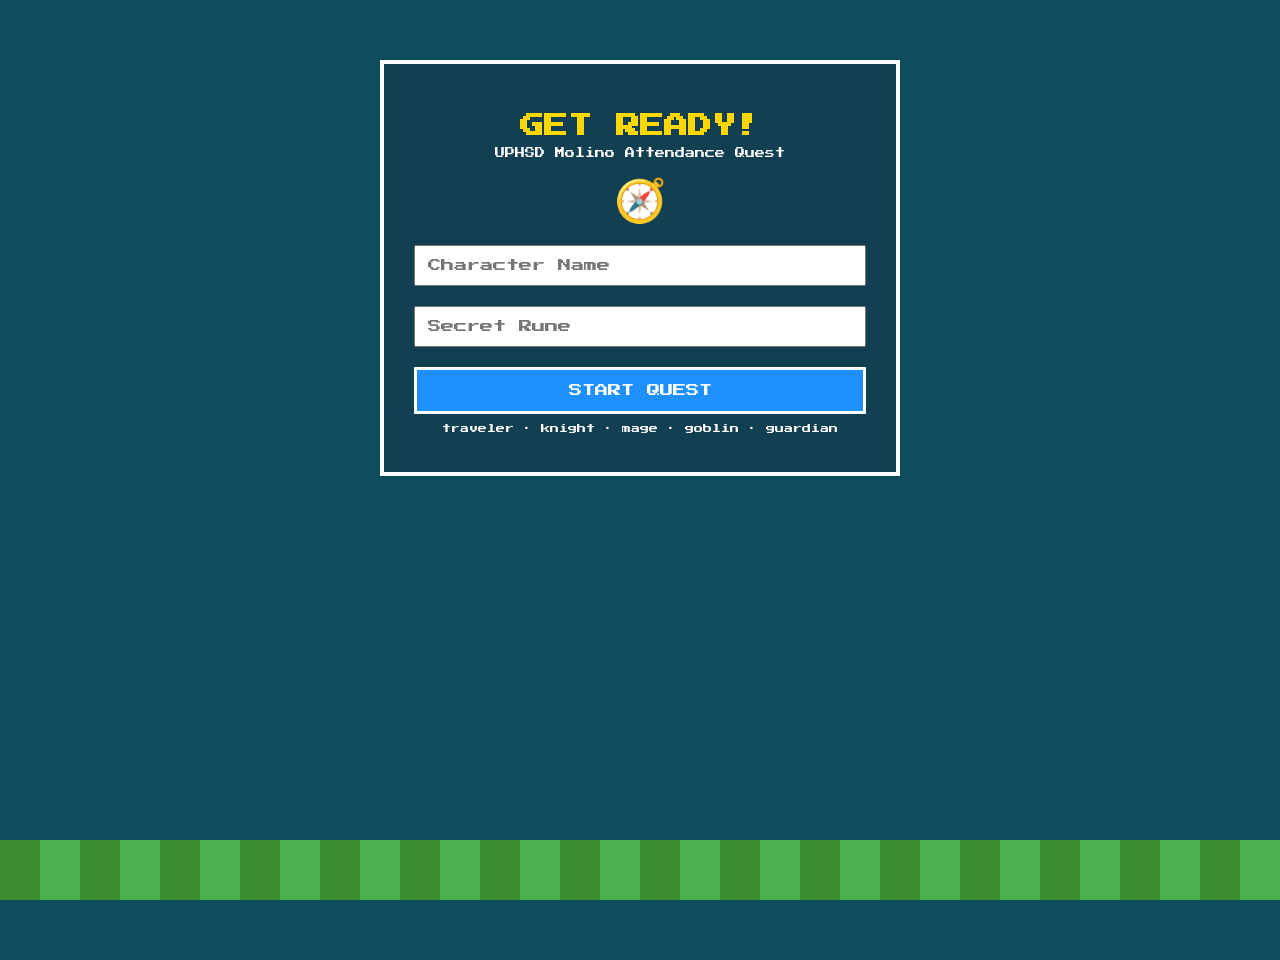
<file: Prelim LabWork 2/index.html>
<!DOCTYPE html>
<html lang="en">
<head>
    <meta charset="UTF-8">
    <title>Attendance Quest</title>
    <meta name="viewport" content="width=device-width, initial-scale=1.0">
    <link rel="stylesheet" href="style.css">
</head>
<body>

<div class="panel">

    <!-- LOGIN -->
    <section id="loginSection">
        <h1 class="title bounce">GET READY!</h1>
        <p class="subtitle">UPHSD Molino Attendance Quest</p>

        <div id="pixelCharacter" class="avatar">🧭</div>

        <div id="loginError" class="error"></div>

        <form id="loginForm">
            <input id="username" placeholder="Character Name" required>
            <input id="password" type="password" placeholder="Secret Rune" required>
            <button class="btn">START QUEST</button>
        </form>

        <p class="hint">
            traveler · knight · mage · goblin · guardian
        </p>
    </section>

    <!-- SUCCESS -->
    <section id="successSection" class="hidden">
        <h1 class="title">LEVEL CLEARED!</h1>
        <div id="successMessage" class="success-box"></div>

        <button class="btn" id="historyBtn">VIEW RECORDS</button>
        <button class="btn" id="backBtn">BACK TO CAMP</button>
    </section>

    <!-- HISTORY -->
    <section id="historySection" class="hidden">
        <h1 class="title">QUEST LOG</h1>
        <p id="recordCount"></p>

        <table>
            <thead>
                <tr>
                    <th>#</th>
                    <th>CHARACTER</th>
                    <th>TIME IN</th>
                </tr>
            </thead>
            <tbody id="historyBody"></tbody>
        </table>

        <button class="btn" id="exportBtn">DOWNLOAD SCROLL (CSV)</button>
        <button class="btn danger" id="clearBtn">CLEAR LOG</button>
        <button class="btn" id="backFromHistoryBtn">BACK</button>
    </section>

</div>

<!-- FOREGROUND / GROUND -->
<div class="ground"></div>

<script src="script.js"></script>
</body>
</html>
</file>
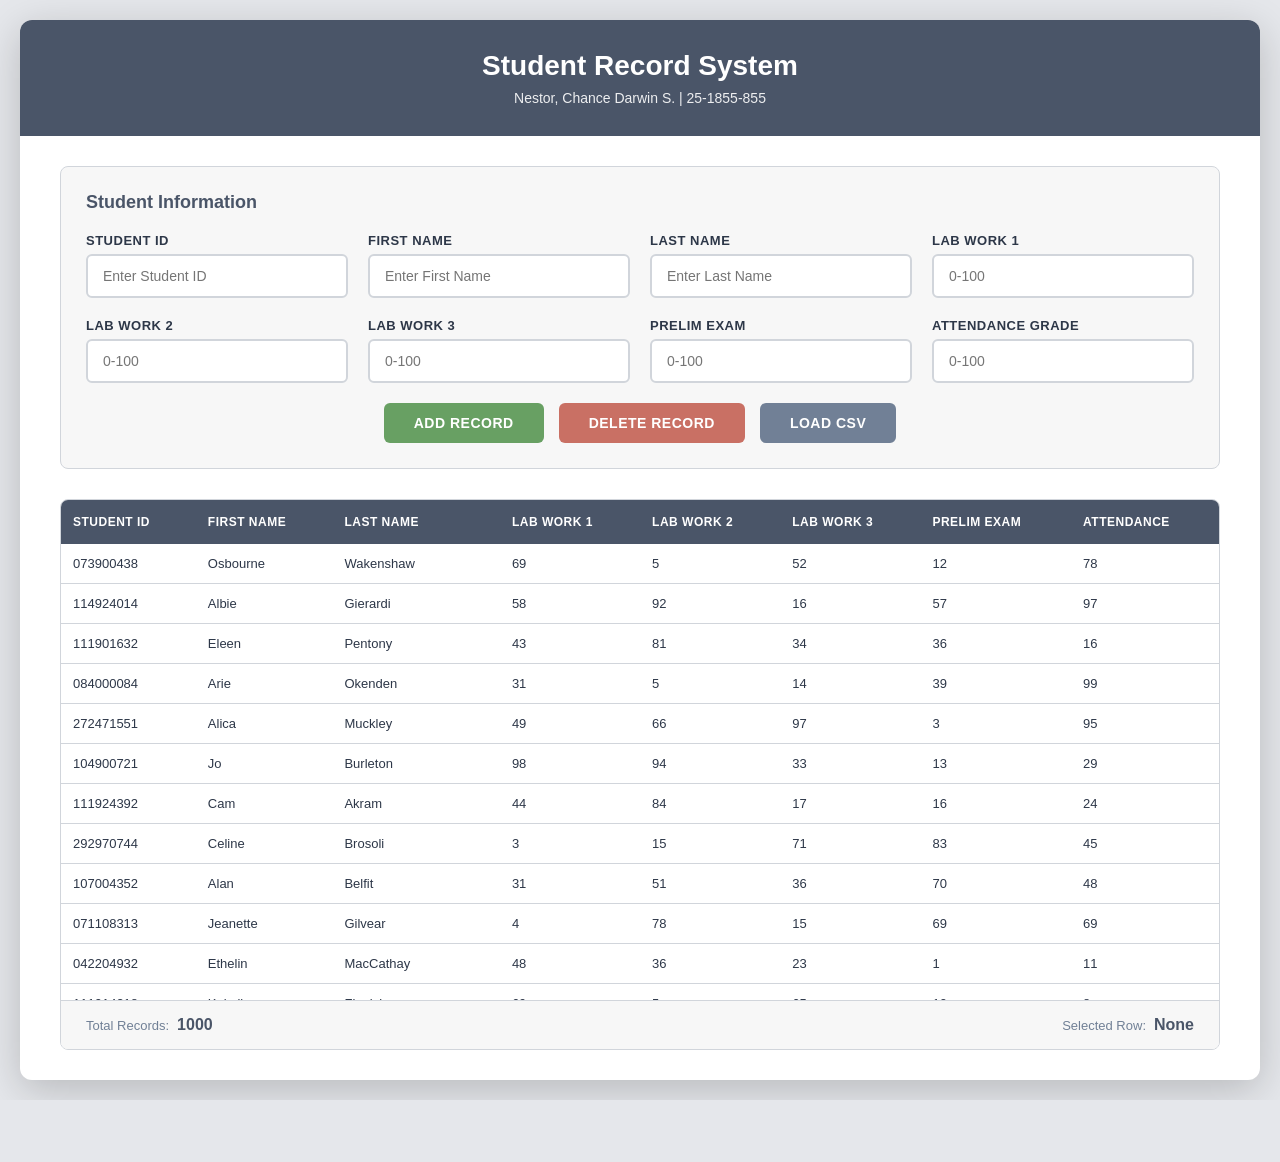
<file: PRELIM EXAM/JAVASCRIPT/index.html>
<!DOCTYPE html>
<html lang="en">
<head>
    <meta charset="UTF-8">
    <meta name="viewport" content="width=device-width, initial-scale=1.0">
    <title>Student Record System - Nestor, Chance Darwin S. 25-1855-855</title>
    <link rel="stylesheet" href="styles.css">
</head>
<body>
    <div class="container">
        <div class="header">
            <h1>Student Record System</h1>
            <div class="subtitle">Nestor, Chance Darwin S. | 25-1855-855</div>
        </div>

        <div class="main-content">
            <!-- Alert Messages -->
            <div id="alertContainer"></div>

            <!-- Input Section -->
            <div class="input-section">
                <div class="section-title">Student Information</div>
                
                <div class="form-grid">
                    <div class="form-group">
                        <label for="studentId">Student ID</label>
                        <input type="text" id="studentId" placeholder="Enter Student ID">
                    </div>
                    <div class="form-group">
                        <label for="firstName">First Name</label>
                        <input type="text" id="firstName" placeholder="Enter First Name">
                    </div>
                    <div class="form-group">
                        <label for="lastName">Last Name</label>
                        <input type="text" id="lastName" placeholder="Enter Last Name">
                    </div>
                    <div class="form-group">
                        <label for="lab1">Lab Work 1</label>
                        <input type="number" id="lab1" min="0" max="100" placeholder="0-100">
                    </div>
                    <div class="form-group">
                        <label for="lab2">Lab Work 2</label>
                        <input type="number" id="lab2" min="0" max="100" placeholder="0-100">
                    </div>
                    <div class="form-group">
                        <label for="lab3">Lab Work 3</label>
                        <input type="number" id="lab3" min="0" max="100" placeholder="0-100">
                    </div>
                    <div class="form-group">
                        <label for="prelim">Prelim Exam</label>
                        <input type="number" id="prelim" min="0" max="100" placeholder="0-100">
                    </div>
                    <div class="form-group">
                        <label for="attendance">Attendance Grade</label>
                        <input type="number" id="attendance" min="0" max="100" placeholder="0-100">
                    </div>
                </div>

                <div class="button-group">
                    <button class="btn btn-add" onclick="addRecord()">Add Record</button>
                    <button class="btn btn-delete" onclick="showDeleteConfirmation()">Delete Record</button>
                    <button class="btn btn-load" onclick="document.getElementById('csvFile').click()">Load CSV</button>
                    <input type="file" id="csvFile" accept=".csv" onchange="loadCSV(event)" style="display: none;">
                </div>
            </div>

            <!-- Table Section -->
            <div class="table-section">
                <div class="table-container">
                    <table id="studentTable">
                        <thead>
                            <tr>
                                <th>Student ID</th>
                                <th>First Name</th>
                                <th>Last Name</th>
                                <th>Lab Work 1</th>
                                <th>Lab Work 2</th>
                                <th>Lab Work 3</th>
                                <th>Prelim Exam</th>
                                <th>Attendance</th>
                            </tr>
                        </thead>
                        <tbody id="tableBody">
                            <!-- Data will be populated here -->
                        </tbody>
                    </table>
                </div>
                <div class="stats-bar">
                    <div class="stats-item">
                        <span>Total Records:</span>
                        <strong id="recordCount">0</strong>
                    </div>
                    <div class="stats-item">
                        <span>Selected Row:</span>
                        <strong id="selectedRow">None</strong>
                    </div>
                </div>
            </div>
        </div>
    </div>

    <!-- Delete Confirmation Modal -->
    <div id="deleteModal" class="modal">
        <div class="modal-content">
            <div class="modal-header">
                <span class="modal-title">Confirm Delete</span>
                <span class="close" onclick="closeDeleteModal()">&times;</span>
            </div>
            <div class="modal-body">
                Are you sure you want to delete this record? This action cannot be undone.
            </div>
            <div class="modal-footer">
                <button class="btn btn-cancel" onclick="closeDeleteModal()">Cancel</button>
                <button class="btn btn-confirm" onclick="deleteRecord()">Delete</button>
            </div>
        </div>
    </div>

    <script src="script.js"></script>
</body>
</html>
</file>
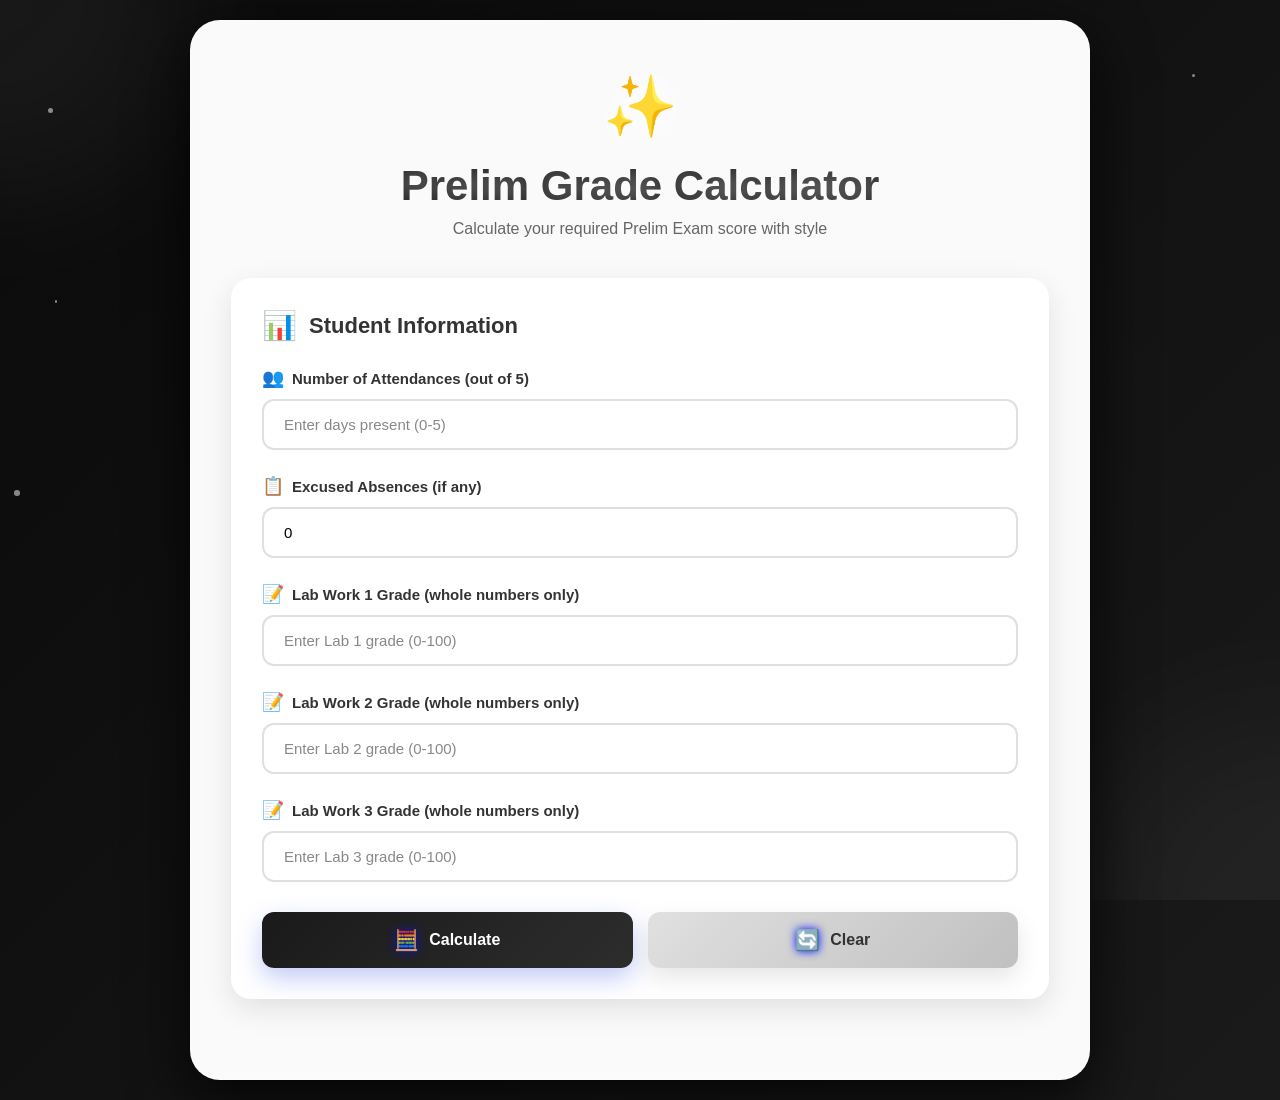
<file: PrelimLabWork3/Javascript/index.html>
<!DOCTYPE html>
<html lang="en">
<head>
    <meta charset="UTF-8">
    <meta name="viewport" content="width=device-width, initial-scale=1.0">
    <title>Prelim Grade Calculator</title>
    <link rel="stylesheet" href="style.css?v=2.0">
</head>
<body>
    <div class="particles" id="particles"></div>
    
    <div class="container fade-in">
        <div class="header">
            <div class="icon-wrapper zoom-in">
                <span class="icon">✨</span>
            </div>
            <h1 class="slide-down">Prelim Grade Calculator</h1>
            <p class="subtitle slide-up">Calculate your required Prelim Exam score with style</p>
        </div>
        
        <div class="card slide-up-delay-1">
            <div class="input-section">
                <h2 class="section-title">
                    <span class="section-icon">📊</span>
                    Student Information
                </h2>
                
                <div class="input-group">
                    <label for="attendance">
                        <span class="label-icon">👥</span>
                        Number of Attendances (out of 5)
                    </label>
                    <input type="number" id="attendance" class="input-field" placeholder="Enter days present (0-5)" min="0" max="5" step="1">
                </div>
                
                <div class="input-group">
                    <label for="excusedAbsences">
                        <span class="label-icon">📋</span>
                        Excused Absences (if any)
                    </label>
                    <input type="number" id="excusedAbsences" class="input-field" placeholder="Enter excused absences" min="0" value="0" step="1">
                </div>
                
                <div class="input-group">
                    <label for="lab1">
                        <span class="label-icon">📝</span>
                        Lab Work 1 Grade (whole numbers only)
                    </label>
                    <input type="number" id="lab1" class="input-field" placeholder="Enter Lab 1 grade (0-100)" min="0" max="100" step="1">
                </div>
                
                <div class="input-group">
                    <label for="lab2">
                        <span class="label-icon">📝</span>
                        Lab Work 2 Grade (whole numbers only)
                    </label>
                    <input type="number" id="lab2" class="input-field" placeholder="Enter Lab 2 grade (0-100)" min="0" max="100" step="1">
                </div>
                
                <div class="input-group">
                    <label for="lab3">
                        <span class="label-icon">📝</span>
                        Lab Work 3 Grade (whole numbers only)
                    </label>
                    <input type="number" id="lab3" class="input-field" placeholder="Enter Lab 3 grade (0-100)" min="0" max="100" step="1">
                </div>
                
                <div class="button-group">
                    <button class="btn btn-primary" onclick="calculateGrade()">
                        <span class="btn-icon">🧮</span>
                        Calculate
                    </button>
                    <button class="btn btn-secondary" onclick="clearFields()">
                        <span class="btn-icon">🔄</span>
                        Clear
                    </button>
                </div>
            </div>
        </div>
        
        <div class="error-message" id="errorMessage"></div>
        
        <div class="card results-card" id="outputSection">
            <div class="results-header">
                <span class="results-icon">📈</span>
                <h2>Calculation Results</h2>
            </div>
            
            <div class="results-grid">
                <div class="result-group">
                    <h3 class="result-group-title">
                        <span class="group-icon">📥</span>
                        Attendance Information
                    </h3>
                    <div class="result-item">
                        <span class="result-label">Days Present:</span>
                        <span class="result-value" id="displayAttendance">--</span>
                    </div>
                    <div class="result-item">
                        <span class="result-label">Total Absences:</span>
                        <span class="result-value" id="displayAbsences">--</span>
                    </div>
                    <div class="result-item">
                        <span class="result-label">Excused Absences:</span>
                        <span class="result-value" id="displayExcused">--</span>
                    </div>
                    <div class="result-item highlight">
                        <span class="result-label">Unexcused Absences:</span>
                        <span class="result-value" id="displayUnexcused">--</span>
                    </div>
                    <div class="result-item important">
                        <span class="result-label">Attendance Percentage:</span>
                        <span class="result-value" id="displayAttendanceScore">--</span>
                    </div>
                </div>
                
                <div class="result-group">
                    <h3 class="result-group-title">
                        <span class="group-icon">📝</span>
                        Lab Work Grades
                    </h3>
                    <div class="result-item">
                        <span class="result-label">Lab Work 1:</span>
                        <span class="result-value" id="displayLab1">--</span>
                    </div>
                    <div class="result-item">
                        <span class="result-label">Lab Work 2:</span>
                        <span class="result-value" id="displayLab2">--</span>
                    </div>
                    <div class="result-item">
                        <span class="result-label">Lab Work 3:</span>
                        <span class="result-value" id="displayLab3">--</span>
                    </div>
                </div>
                
                <div class="result-group">
                    <h3 class="result-group-title">
                        <span class="group-icon">🔢</span>
                        Computed Values
                    </h3>
                    <div class="result-item highlight">
                        <span class="result-label">Lab Work Average:</span>
                        <span class="result-value" id="displayLabAvg">--</span>
                    </div>
                    <div class="result-item highlight">
                        <span class="result-label">Class Standing:</span>
                        <span class="result-value" id="displayClassStanding">--</span>
                    </div>
                </div>
                
                <div class="result-group">
                    <h3 class="result-group-title">
                        <span class="group-icon">🎯</span>
                        Required Prelim Exam Scores
                    </h3>
                    <div class="result-item important">
                        <span class="result-label">To Pass (75):</span>
                        <span class="result-value" id="displayPassScore">--</span>
                    </div>
                    <div class="result-item important">
                        <span class="result-label">To Achieve Excellent (100):</span>
                        <span class="result-value" id="displayExcellentScore">--</span>
                    </div>
                </div>
            </div>
            
            <div class="remarks-section" id="remarksSection"></div>
        </div>
    </div>
    
    <script src="script.js"></script>
</body>
</html>
</file>
<file: Prelim LabWork 2/style.css>
@import url('https://fonts.googleapis.com/css2?family=Press+Start+2P&display=swap');

* {
    box-sizing: border-box;
}

body {
    margin: 0;
    font-family: 'Press Start 2P', cursive;
    background: #0f4c5c;
    color: white;
    min-height: 100vh;
    padding-bottom: 80px;
}

/* MAIN PANEL */
.panel {
    max-width: 520px;
    margin: 60px auto;
    border: 4px solid white;
    padding: 30px;
    text-align: center;
    background: #123f52;
}

.title {
    color: gold;
    margin-bottom: 10px;
}

.subtitle {
    font-size: 10px;
    margin-bottom: 15px;
}

.bounce {
    animation: bounce 1.2s infinite;
}

@keyframes bounce {
    50% { transform: translateY(-10px); }
}

/* CHARACTER */
.avatar {
    font-size: 42px;
    margin: 10px 0;
}

.jump {
    animation: jump 0.4s;
}

@keyframes jump {
    50% { transform: translateY(-15px); }
}

/* FORM */
input {
    width: 100%;
    padding: 12px;
    margin: 10px 0;
    font-family: inherit;
}

.btn {
    width: 100%;
    padding: 14px;
    margin-top: 10px;
    font-family: inherit;
    background: #1e90ff;
    color: white;
    border: 3px solid white;
    cursor: pointer;
}

.danger {
    background: crimson;
}

.error {
    display: none;
    background: red;
    padding: 8px;
    font-size: 10px;
    margin-bottom: 8px;
}

.success-box {
    border: 3px solid lime;
    padding: 15px;
    margin: 15px 0;
}

.hint {
    font-size: 9px;
    margin-top: 10px;
}

.hidden {
    display: none;
}

/* TABLE */
table {
    width: 100%;
    border-collapse: collapse;
    margin: 15px 0;
    font-size: 10px;
}

th, td {
    border: 2px solid white;
    padding: 6px;
}

/* FOREGROUND */
.ground {
    position: fixed;
    bottom: 0;
    width: 100%;
    height: 60px;
    background: repeating-linear-gradient(
        90deg,
        #3b8d2f,
        #3b8d2f 40px,
        #4caf50 40px,
        #4caf50 80px
    )
}
</file>
<file: PRELIM EXAM/JAVASCRIPT/styles.css>
* {
    margin: 0;
    padding: 0;
    box-sizing: border-box;
}

:root {
    --primary-color: #4a5568;
    --secondary-color: #5a6a7a;
    --accent-color: #718096;
    --success-color: #68a063;
    --danger-color: #c97064;
    --warning-color: #d4a05c;
    --light-bg: #f7f7f7;
    --white: #ffffff;
    --text-primary: #2d3748;
    --text-secondary: #718096;
    --border-color: #d1d5db;
    --shadow: 0 2px 8px rgba(0, 0, 0, 0.1);
    --shadow-hover: 0 4px 12px rgba(0, 0, 0, 0.15);
}

body {
    font-family: 'Segoe UI', Tahoma, Geneva, Verdana, sans-serif;
    background: #e5e7eb;
    min-height: 100vh;
    padding: 20px;
    color: var(--text-primary);
}

.container {
    max-width: 1400px;
    margin: 0 auto;
    background: var(--white);
    border-radius: 12px;
    box-shadow: 0 10px 40px rgba(0, 0, 0, 0.2);
    overflow: hidden;
}

.header {
    background: var(--primary-color);
    color: var(--white);
    padding: 30px 40px;
    text-align: center;
}

.header h1 {
    font-size: 28px;
    margin-bottom: 8px;
    font-weight: 600;
}

.header .subtitle {
    font-size: 14px;
    opacity: 0.9;
    font-weight: 300;
}

.main-content {
    padding: 30px 40px;
}

.input-section {
    background: var(--light-bg);
    border-radius: 8px;
    padding: 25px;
    margin-bottom: 30px;
    border: 1px solid var(--border-color);
}

.section-title {
    font-size: 18px;
    font-weight: 600;
    color: var(--primary-color);
    margin-bottom: 20px;
}

.form-grid {
    display: grid;
    grid-template-columns: repeat(auto-fit, minmax(250px, 1fr));
    gap: 20px;
    margin-bottom: 20px;
}

.form-group {
    display: flex;
    flex-direction: column;
}

.form-group label {
    font-size: 13px;
    font-weight: 600;
    color: var(--text-primary);
    margin-bottom: 6px;
    text-transform: uppercase;
    letter-spacing: 0.5px;
}

.form-group input {
    padding: 12px 15px;
    border: 2px solid var(--border-color);
    border-radius: 6px;
    font-size: 14px;
    transition: all 0.3s ease;
    background: var(--white);
}

.form-group input:focus {
    outline: none;
    border-color: var(--accent-color);
    box-shadow: 0 0 0 2px rgba(113, 128, 150, 0.1);
}

.button-group {
    display: flex;
    gap: 15px;
    justify-content: center;
    flex-wrap: wrap;
}

.btn {
    padding: 12px 30px;
    border: none;
    border-radius: 6px;
    font-size: 14px;
    font-weight: 600;
    cursor: pointer;
    transition: all 0.3s ease;
    text-transform: uppercase;
    letter-spacing: 0.5px;
    display: inline-flex;
    align-items: center;
    gap: 8px;
}

.btn-add {
    background: var(--success-color);
    color: var(--white);
}

.btn-add:hover {
    background: #5a8a56;
}

.btn-delete {
    background: var(--danger-color);
    color: var(--white);
}

.btn-delete:hover {
    background: #b55e53;
}

.btn-load {
    background: var(--accent-color);
    color: var(--white);
}

.btn-load:hover {
    background: #5a6a7a;
}

.btn:disabled {
    opacity: 0.5;
    cursor: not-allowed;
    transform: none;
}

.table-section {
    background: var(--white);
    border-radius: 8px;
    overflow: hidden;
    border: 1px solid var(--border-color);
}

.table-container {
    overflow-x: auto;
    max-height: 500px;
    overflow-y: auto;
}

table {
    width: 100%;
    border-collapse: collapse;
    font-size: 13px;
}

thead {
    background: var(--primary-color);
    color: var(--white);
    position: sticky;
    top: 0;
    z-index: 10;
}

thead th {
    padding: 15px 12px;
    text-align: left;
    font-weight: 600;
    text-transform: uppercase;
    letter-spacing: 0.5px;
    font-size: 12px;
    white-space: nowrap;
}

tbody tr {
    border-bottom: 1px solid var(--border-color);
    transition: background 0.2s ease;
}

tbody tr:hover {
    background: #fafafa;
}

tbody tr.selected {
    background: #f0f0f0;
}

tbody td {
    padding: 12px;
    color: var(--text-primary);
}

tbody tr:last-child {
    border-bottom: none;
}

.stats-bar {
    display: flex;
    justify-content: space-between;
    align-items: center;
    padding: 15px 25px;
    background: var(--light-bg);
    border-top: 1px solid var(--border-color);
    flex-wrap: wrap;
    gap: 10px;
}

.stats-item {
    display: flex;
    align-items: center;
    gap: 8px;
    font-size: 13px;
    color: var(--text-secondary);
}

.stats-item strong {
    color: var(--primary-color);
    font-size: 16px;
}

.file-input-wrapper {
    display: inline-block;
    position: relative;
    overflow: hidden;
}

.file-input-wrapper input[type="file"] {
    position: absolute;
    left: -9999px;
}

/* Modal Styles */
.modal {
    display: none;
    position: fixed;
    z-index: 1000;
    left: 0;
    top: 0;
    width: 100%;
    height: 100%;
    background-color: rgba(0, 0, 0, 0.5);
    animation: fadeIn 0.3s ease;
}

.modal-content {
    background-color: var(--white);
    margin: 10% auto;
    padding: 30px;
    border-radius: 12px;
    width: 90%;
    max-width: 500px;
    box-shadow: 0 10px 40px rgba(0, 0, 0, 0.3);
    animation: slideDown 0.3s ease;
}

@keyframes fadeIn {
    from { opacity: 0; }
    to { opacity: 1; }
}

@keyframes slideDown {
    from {
        transform: translateY(-50px);
        opacity: 0;
    }
    to {
        transform: translateY(0);
        opacity: 1;
    }
}

.modal-header {
    display: flex;
    justify-content: space-between;
    align-items: center;
    margin-bottom: 20px;
}

.modal-title {
    font-size: 20px;
    font-weight: 600;
    color: var(--primary-color);
}

.close {
    color: var(--text-secondary);
    font-size: 28px;
    font-weight: bold;
    cursor: pointer;
    transition: color 0.3s ease;
}

.close:hover {
    color: var(--danger-color);
}

.modal-body {
    margin-bottom: 20px;
    color: var(--text-primary);
    line-height: 1.6;
}

.modal-footer {
    display: flex;
    justify-content: flex-end;
    gap: 10px;
}

.btn-confirm {
    background: var(--danger-color);
    color: var(--white);
}

.btn-cancel {
    background: var(--text-secondary);
    color: var(--white);
}

/* Responsive Design */
@media (max-width: 768px) {
    .main-content {
        padding: 20px;
    }

    .header {
        padding: 20px;
    }

    .header h1 {
        font-size: 22px;
    }

    .form-grid {
        grid-template-columns: 1fr;
    }

    .button-group {
        flex-direction: column;
    }

    .btn {
        width: 100%;
        justify-content: center;
    }
}

/* Loading Animation */
.loading {
    display: inline-block;
    width: 14px;
    height: 14px;
    border: 2px solid rgba(255, 255, 255, 0.3);
    border-top-color: white;
    border-radius: 50%;
    animation: spin 0.8s linear infinite;
}

@keyframes spin {
    to { transform: rotate(360deg); }
}

/* Alert Messages */
.alert {
    padding: 12px 20px;
    border-radius: 6px;
    margin-bottom: 20px;
    display: none;
    animation: slideDown 0.3s ease;
}

.alert.show {
    display: block;
}

.alert-success {
    background: #e8f5e9;
    color: #2e5d2a;
    border: 1px solid #c8e6c9;
}

.alert-error {
    background: #ffebee;
    color: #7d3c34;
    border: 1px solid #ffcdd2;
}

.alert-warning {
    background: #fff8e1;
    color: #7d5e2a;
    border: 1px solid #ffe082;
}
</file>
<file: PrelimLabWork3/Javascript/style.css>
/* ============================================
   GLOBAL STYLES & ANIMATIONS
   ============================================ */

* {
    margin: 0;
    padding: 0;
    box-sizing: border-box;
}

:root {
    --primary-gradient: linear-gradient(135deg, #1a1a1a 0%, #2d2d2d 100%);
    --secondary-gradient: linear-gradient(135deg, #3a3a3a 0%, #4a4a4a 100%);
    --accent-color: #ffffff;
    --glow-color: #ffffff;
    --card-bg: #1f1f1f;
    --input-bg: #2a2a2a;
    --text-primary: #000000;
    --text-secondary: #333333;
    --card-shadow: 0 20px 60px rgba(0, 0, 0, 0.8);
    --card-shadow-hover: 0 30px 80px rgba(0, 0, 0, 0.9);
    --glow-shadow: 0 0 20px rgba(255, 255, 255, 0.3);
    --glow-shadow-strong: 0 0 30px rgba(255, 255, 255, 0.5);
    --transition: all 0.4s cubic-bezier(0.4, 0, 0.2, 1);
}

body {
    font-family: 'Segoe UI', Tahoma, Geneva, Verdana, sans-serif;
    background: linear-gradient(135deg, #0a0a0a 0%, #1a1a1a 100%);
    min-height: 100vh;
    display: flex;
    justify-content: center;
    align-items: center;
    padding: 20px;
    position: relative;
    overflow-x: hidden;
}

/* ============================================
   PARTICLE BACKGROUND ANIMATION
   ============================================ */

.particles {
    position: fixed;
    top: 0;
    left: 0;
    width: 100%;
    height: 100%;
    overflow: hidden;
    z-index: 0;
    pointer-events: none;
}

.particles::before,
.particles::after {
    content: '';
    position: absolute;
    width: 400px;
    height: 400px;
    border-radius: 50%;
    filter: blur(100px);
    opacity: 0.15;
    animation: float 20s ease-in-out infinite;
}

.particles::before {
    background: rgba(255, 255, 255, 0.1);
    top: -200px;
    left: -200px;
    animation-delay: 0s;
}

.particles::after {
    background: rgba(255, 255, 255, 0.08);
    bottom: -200px;
    right: -200px;
    animation-delay: 10s;
}

@keyframes float {
    0%, 100% {
        transform: translate(0, 0) scale(1);
    }
    33% {
        transform: translate(100px, -100px) scale(1.1);
    }
    66% {
        transform: translate(-100px, 100px) scale(0.9);
    }
}

/* ============================================
   CONTAINER & CARDS
   ============================================ */

.container {
    background: rgba(20, 20, 20, 0.95);
    border: 1px solid rgba(255, 255, 255, 0.1);
    border-radius: 30px;
    box-shadow: var(--card-shadow), var(--glow-shadow);
    max-width: 900px;
    width: 100%;
    padding: 50px 40px;
    position: relative;
    z-index: 1;
    backdrop-filter: blur(10px);
}

.card {
    background: var(--card-bg);
    border: 1px solid rgba(255, 255, 255, 0.1);
    border-radius: 20px;
    padding: 30px;
    margin: 30px 0;
    box-shadow: 0 10px 30px rgba(0, 0, 0, 0.5), inset 0 0 20px rgba(255, 255, 255, 0.02);
    transition: var(--transition);
}

.card:hover {
    transform: translateY(-5px);
    box-shadow: 0 15px 40px rgba(0, 0, 0, 0.6), var(--glow-shadow);
    border-color: rgba(255, 255, 255, 0.2);
}

/* ============================================
   HEADER STYLES
   ============================================ */

.header {
    text-align: center;
    margin-bottom: 40px;
}

.icon-wrapper {
    display: inline-block;
    margin-bottom: 20px;
    filter: drop-shadow(0 0 10px rgba(255, 255, 255, 0.5));
}

.icon {
    font-size: 60px;
    display: inline-block;
    animation: rotate 3s ease-in-out infinite;
    filter: drop-shadow(0 0 15px rgba(255, 255, 255, 0.8));
}

@keyframes rotate {
    0%, 100% {
        transform: rotate(0deg) scale(1);
    }
    50% {
        transform: rotate(360deg) scale(1.2);
    }
}

h1 {
    font-size: 42px;
    color: var(--text-primary);
    margin-bottom: 10px;
    font-weight: 800;
    text-shadow: 0 0 20px rgba(255, 255, 255, 0.5);
}

.subtitle {
    color: var(--text-secondary);
    font-size: 16px;
    font-weight: 400;
}

/* ============================================
   SECTION TITLES
   ============================================ */

.section-title {
    font-size: 22px;
    color: var(--text-primary);
    margin-bottom: 25px;
    display: flex;
    align-items: center;
    gap: 12px;
    text-shadow: 0 0 10px rgba(255, 255, 255, 0.3);
}

.section-icon {
    font-size: 28px;
    animation: bounce 2s ease-in-out infinite;
    filter: drop-shadow(0 0 8px rgba(255, 255, 255, 0.5));
}

@keyframes bounce {
    0%, 100% {
        transform: translateY(0);
    }
    50% {
        transform: translateY(-10px);
    }
}

/* ============================================
   INPUT STYLES
   ============================================ */

.input-section {
    position: relative;
}

.input-group {
    margin-bottom: 25px;
    animation: slideIn 0.5s ease-out backwards;
}

.input-group:nth-child(2) { animation-delay: 0.1s; }
.input-group:nth-child(3) { animation-delay: 0.2s; }
.input-group:nth-child(4) { animation-delay: 0.3s; }
.input-group:nth-child(5) { animation-delay: 0.4s; }

@keyframes slideIn {
    from {
        opacity: 0;
        transform: translateX(-30px);
    }
    to {
        opacity: 1;
        transform: translateX(0);
    }
}

label {
    display: flex;
    align-items: center;
    gap: 8px;
    margin-bottom: 10px;
    color: var(--text-primary);
    font-weight: 600;
    font-size: 15px;
}

.label-icon {
    font-size: 18px;
    filter: drop-shadow(0 0 5px rgba(255, 255, 255, 0.3));
}

.input-field {
    width: 100%;
    padding: 15px 20px;
    border: 2px solid rgba(255, 255, 255, 0.5);
    border-radius: 12px;
    font-size: 15px;
    transition: var(--transition);
    background: #95fff3;
    color: #000000;
}

.input-field::placeholder {
    color: #888888;
}

.input-field:focus {
    outline: none;
    border-color: rgba(255, 255, 255, 0.9);
    box-shadow: 0 0 25px rgba(255, 255, 255, 0.4), inset 0 0 15px rgba(255, 255, 255, 0.1);
    transform: translateY(-2px);
    background: #8d8d8d;
}

.input-field:hover {
    border-color: rgba(255, 255, 255, 0.7);
    background: #9d9d9d;
}

/* ============================================
   BUTTON STYLES
   ============================================ */

.button-group {
    display: flex;
    gap: 15px;
    margin-top: 30px;
}

.btn {
    flex: 1;
    padding: 16px 30px;
    border: 2px solid rgba(255, 255, 255, 0.3);
    border-radius: 12px;
    font-size: 16px;
    font-weight: 700;
    cursor: pointer;
    transition: var(--transition);
    display: flex;
    align-items: center;
    justify-content: center;
    gap: 10px;
    position: relative;
    overflow: hidden;
    background: transparent;
    color: var(--text-primary);
}

.btn::before {
    content: '';
    position: absolute;
    top: 50%;
    left: 50%;
    width: 0;
    height: 0;
    border-radius: 50%;
    background: rgba(255, 255, 255, 0.1);
    transform: translate(-50%, -50%);
    transition: width 0.6s, height 0.6s;
}

.btn:hover::before {
    width: 300px;
    height: 300px;
}

.btn-icon {
    font-size: 20px;
    position: relative;
    z-index: 1;
    filter: drop-shadow(0 0 5px rgb(0, 13, 255));
}

.btn span {
    position: relative;
    z-index: 1;
}

.btn-primary {
    background: rgba(255, 255, 255, 0.05);
    border-color: rgba(255, 255, 255, 0.5);
    box-shadow: 0 10px 25px rgba(0, 0, 0, 0.4), 0 0 15px rgba(255, 255, 255, 0.2);
}

.btn-primary:hover {
    transform: translateY(-3px) scale(1.05);
    box-shadow: 0 15px 35px rgba(55, 132, 255, 0.664), 0 0 25px rgba(255, 255, 255, 0.4);
    border-color: rgba(255, 255, 255, 0.8);
    background: rgba(52, 62, 240, 0.678);
}

.btn-primary:active {
    transform: translateY(0) scale(0.98);
}

.btn-secondary {
    background: rgba(255, 255, 255, 0.05);
    border-color: rgba(255, 255, 255, 0.2);
    box-shadow: 0 10px 25px rgba(0, 0, 0, 0.3);
}

.btn-secondary:hover {
    transform: translateY(-3px) scale(1.05);
    box-shadow: 0 15px 35px rgba(0, 0, 0, 0.4), 0 0 15px rgba(255, 255, 255, 0.2);
    border-color: rgba(255, 255, 255, 0.4);
    background: rgba(52, 62, 240, 0.678);
}

/* ============================================
   ERROR MESSAGE
   ============================================ */

.error-message {
    background: rgba(255, 50, 50, 0.2);
    border: 2px solid rgba(255, 50, 50, 0.5);
    color: #ff6b6b;
    padding: 18px 25px;
    border-radius: 12px;
    margin: 20px 0;
    display: none;
    animation: shake 0.5s ease;
    box-shadow: 0 10px 30px rgba(255, 50, 50, 0.3), 0 0 20px rgba(255, 50, 50, 0.2);
}

.error-message.visible {
    display: block;
}

@keyframes shake {
    0%, 100% { transform: translateX(0); }
    10%, 30%, 50%, 70%, 90% { transform: translateX(-10px); }
    20%, 40%, 60%, 80% { transform: translateX(10px); }
}

/* ============================================
   RESULTS SECTION
   ============================================ */

.results-card {
    display: none;
    background: linear-gradient(135deg, #1a1a1a 0%, #252525 100%);
    border: 1px solid rgba(255, 255, 255, 0.15);
}

.results-card.visible {
    display: block;
    animation: zoomIn 0.6s cubic-bezier(0.4, 0, 0.2, 1);
}

@keyframes zoomIn {
    from {
        opacity: 0;
        transform: scale(0.8);
    }
    to {
        opacity: 1;
        transform: scale(1);
    }
}

.results-header {
    display: flex;
    align-items: center;
    gap: 15px;
    margin-bottom: 30px;
    padding-bottom: 20px;
    border-bottom: 2px solid rgba(255, 255, 255, 0.2);
}

.results-icon {
    font-size: 36px;
    animation: pulse 2s ease-in-out infinite;
    filter: drop-shadow(0 0 10px rgba(255, 255, 255, 0.5));
}

@keyframes pulse {
    0%, 100% {
        transform: scale(1);
    }
    50% {
        transform: scale(1.2);
    }
}

.results-header h2 {
    font-size: 28px;
    color: var(--text-primary);
    text-shadow: 0 0 15px rgba(255, 255, 255, 0.4);
}

.results-grid {
    display: grid;
    gap: 25px;
}

.result-group {
    background: rgba(30, 30, 30, 0.8);
    border: 1px solid rgba(255, 255, 255, 0.1);
    padding: 25px;
    border-radius: 15px;
    box-shadow: 0 5px 15px rgba(0, 0, 0, 0.3), inset 0 0 15px rgba(255, 255, 255, 0.02);
    transition: var(--transition);
    animation: fadeInUp 0.6s ease-out backwards;
}

.result-group:nth-child(1) { animation-delay: 0.1s; }
.result-group:nth-child(2) { animation-delay: 0.2s; }
.result-group:nth-child(3) { animation-delay: 0.3s; }

@keyframes fadeInUp {
    from {
        opacity: 0;
        transform: translateY(30px);
    }
    to {
        opacity: 1;
        transform: translateY(0);
    }
}

.result-group:hover {
    transform: translateY(-5px);
    box-shadow: 0 10px 25px rgba(0, 0, 0, 0.4), 0 0 20px rgba(255, 255, 255, 0.1);
    border-color: rgba(255, 255, 255, 0.2);
}

.result-group-title {
    display: flex;
    align-items: center;
    gap: 10px;
    font-size: 18px;
    color: var(--text-primary);
    margin-bottom: 20px;
    font-weight: 700;
    text-shadow: 0 0 10px rgba(255, 255, 255, 0.3);
}

.group-icon {
    font-size: 22px;
    filter: drop-shadow(0 0 5px rgba(255, 255, 255, 0.4));
}

.result-item {
    display: flex;
    justify-content: space-between;
    align-items: center;
    padding: 12px 15px;
    margin-bottom: 10px;
    background: rgba(40, 40, 40, 0.6);
    border: 1px solid rgba(255, 255, 255, 0.05);
    border-radius: 10px;
    transition: var(--transition);
}

.result-item:last-child {
    margin-bottom: 0;
}

.result-item:hover {
    background: rgba(50, 50, 50, 0.8);
    transform: translateX(5px);
    border-color: rgba(255, 255, 255, 0.1);
    box-shadow: 0 0 15px rgba(255, 255, 255, 0.1);
}

.result-item.highlight {
    background: rgba(255, 255, 255, 0.1);
    border: 1px solid rgba(255, 255, 255, 0.2);
    font-weight: 600;
    box-shadow: 0 0 15px rgba(255, 255, 255, 0.1);
}

.result-item.important {
    background: rgba(255, 255, 255, 0.15);
    border: 2px solid rgba(255, 255, 255, 0.3);
    font-weight: 700;
    box-shadow: 0 0 20px rgba(255, 255, 255, 0.2);
}

.result-label {
    color: var(--text-secondary);
    font-size: 14px;
}

.result-value {
    color: var(--text-primary);
    font-weight: 700;
    font-size: 16px;
    text-shadow: 0 0 10px rgba(255, 255, 255, 0.3);
}

/* ============================================
   REMARKS SECTION
   ============================================ */

.remarks-section {
    margin-top: 30px;
    padding: 25px;
    border-radius: 15px;
    animation: fadeIn 0.8s ease-out 0.5s backwards;
    border: 2px solid rgba(255, 255, 255, 0.2);
    box-shadow: 0 0 25px rgba(255, 255, 255, 0.15);
}

@keyframes fadeIn {
    from {
        opacity: 0;
    }
    to {
        opacity: 1;
    }
}

.remarks-section p {
    margin: 12px 0;
    font-size: 15px;
    line-height: 1.8;
    color: var(--text-primary);
}

.remarks-section strong {
    font-weight: 700;
    color: var(--text-primary);
    text-shadow: 0 0 10px rgba(255, 255, 255, 0.3);
}

.remarks-success {
    background: rgba(100, 255, 100, 0.1);
    border-color: rgba(100, 255, 100, 0.5);
    box-shadow: 0 0 25px rgba(100, 255, 100, 0.2);
}

.remarks-warning {
    background: rgba(255, 200, 100, 0.1);
    border-color: rgba(255, 200, 100, 0.5);
    box-shadow: 0 0 25px rgba(255, 200, 100, 0.2);
}

.remarks-danger {
    background: rgba(255, 100, 100, 0.1);
    border-color: rgba(255, 100, 100, 0.5);
    box-shadow: 0 0 25px rgba(255, 100, 100, 0.2);
}

/* ============================================
   ENTRANCE ANIMATIONS
   ============================================ */

.fade-in {
    animation: fadeIn 1s ease-out;
}

.slide-down {
    animation: slideDown 0.8s ease-out;
}

@keyframes slideDown {
    from {
        opacity: 0;
        transform: translateY(-50px);
    }
    to {
        opacity: 1;
        transform: translateY(0);
    }
}

.slide-up {
    animation: slideUp 0.8s ease-out;
}

@keyframes slideUp {
    from {
        opacity: 0;
        transform: translateY(50px);
    }
    to {
        opacity: 1;
        transform: translateY(0);
    }
}

.slide-up-delay-1 {
    animation: slideUp 0.8s ease-out 0.2s backwards;
}

.zoom-in {
    animation: zoomIn 0.8s ease-out;
}

/* ============================================
   RESPONSIVE DESIGN
   ============================================ */

@media (max-width: 768px) {
    .container {
        padding: 30px 20px;
    }
    
    h1 {
        font-size: 32px;
    }
    
    .button-group {
        flex-direction: column;
    }
    
    .btn {
        width: 100%;
    }
}

/* ============================================
   SCROLLBAR STYLING
   ============================================ */

::-webkit-scrollbar {
    width: 10px;
}

::-webkit-scrollbar-track {
    background: #1a1a1a;
    border-radius: 10px;
}

::-webkit-scrollbar-thumb {
    background: linear-gradient(135deg, #3a3a3a 0%, #5a5a5a 100%);
    border-radius: 10px;
    box-shadow: 0 0 10px rgba(255, 255, 255, 0.2);
}

::-webkit-scrollbar-thumb:hover {
    background: linear-gradient(135deg, #5a5a5a 0%, #7a7a7a 100%);
    box-shadow: 0 0 15px rgba(255, 255, 255, 0.4);
}

/* ============================================
   PARTICLE BACKGROUND ANIMATION
   ============================================ */

.particles {
    position: fixed;
    top: 0;
    left: 0;
    width: 100%;
    height: 100%;
    overflow: hidden;
    z-index: 0;
    pointer-events: none;
}

.particles::before,
.particles::after {
    content: '';
    position: absolute;
    width: 400px;
    height: 400px;
    border-radius: 50%;
    filter: blur(80px);
    opacity: 0.3;
    animation: float 20s ease-in-out infinite;
}

.particles::before {
    background: rgba(255, 255, 255, 0.2);
    top: -200px;
    left: -200px;
    animation-delay: 0s;
}

.particles::after {
    background: rgba(255, 255, 255, 0.15);
    bottom: -200px;
    right: -200px;
    animation-delay: 10s;
}

@keyframes float {
    0%, 100% {
        transform: translate(0, 0) scale(1);
    }
    33% {
        transform: translate(100px, -100px) scale(1.1);
    }
    66% {
        transform: translate(-100px, 100px) scale(0.9);
    }
}

/* ============================================
   CONTAINER & CARDS
   ============================================ */

.container {
    background: rgba(255, 255, 255, 0.98);
    border-radius: 30px;
    box-shadow: var(--card-shadow);
    max-width: 900px;
    width: 100%;
    padding: 50px 40px;
    position: relative;
    z-index: 1;
    backdrop-filter: blur(10px);
}

.card {
    background: white;
    border-radius: 20px;
    padding: 30px;
    margin: 30px 0;
    box-shadow: 0 10px 30px rgba(0, 0, 0, 0.1);
    transition: var(--transition);
}

.card:hover {
    transform: translateY(-5px);
    box-shadow: 0 15px 40px rgba(0, 0, 0, 0.15);
}

/* ============================================
   HEADER STYLES
   ============================================ */

.header {
    text-align: center;
    margin-bottom: 40px;
}

.icon-wrapper {
    display: inline-block;
    margin-bottom: 20px;
}

.icon {
    font-size: 60px;
    display: inline-block;
    animation: rotate 3s ease-in-out infinite;
}

@keyframes rotate {
    0%, 100% {
        transform: rotate(0deg) scale(1);
    }
    50% {
        transform: rotate(360deg) scale(1.2);
    }
}

h1 {
    font-size: 42px;
    background: var(--primary-gradient);
    -webkit-background-clip: text;
    -webkit-text-fill-color: transparent;
    background-clip: text;
    margin-bottom: 10px;
    font-weight: 800;
}

.subtitle {
    color: #666;
    font-size: 16px;
    font-weight: 400;
}

/* ============================================
   SECTION TITLES
   ============================================ */

.section-title {
    font-size: 22px;
    color: #333;
    margin-bottom: 25px;
    display: flex;
    align-items: center;
    gap: 12px;
}

.section-icon {
    font-size: 28px;
    animation: bounce 2s ease-in-out infinite;
}

@keyframes bounce {
    0%, 100% {
        transform: translateY(0);
    }
    50% {
        transform: translateY(-10px);
    }
}

/* ============================================
   INPUT STYLES
   ============================================ */

.input-section {
    position: relative;
}

.input-group {
    margin-bottom: 25px;
    animation: slideIn 0.5s ease-out backwards;
}

.input-group:nth-child(2) { animation-delay: 0.1s; }
.input-group:nth-child(3) { animation-delay: 0.2s; }
.input-group:nth-child(4) { animation-delay: 0.3s; }
.input-group:nth-child(5) { animation-delay: 0.4s; }

@keyframes slideIn {
    from {
        opacity: 0;
        transform: translateX(-30px);
    }
    to {
        opacity: 1;
        transform: translateX(0);
    }
}

label {
    display: flex;
    align-items: center;
    gap: 8px;
    margin-bottom: 10px;
    color: #333;
    font-weight: 600;
    font-size: 15px;
}

.label-icon {
    font-size: 18px;
}

.input-field {
    width: 100%;
    padding: 15px 20px;
    border: 2px solid #e0e0e0;
    border-radius: 12px;
    font-size: 15px;
    transition: var(--transition);
    background: white;
}

.input-field:focus {
    outline: none;
    border-color: #667eea;
    box-shadow: 0 0 0 4px rgba(102, 126, 234, 0.1);
    transform: translateY(-2px);
}

.input-field:hover {
    border-color: #764ba2;
}

/* ============================================
   BUTTON STYLES
   ============================================ */

.button-group {
    display: flex;
    gap: 15px;
    margin-top: 30px;
}

.btn {
    flex: 1;
    padding: 16px 30px;
    border: none;
    border-radius: 12px;
    font-size: 16px;
    font-weight: 700;
    cursor: pointer;
    transition: var(--transition);
    display: flex;
    align-items: center;
    justify-content: center;
    gap: 10px;
    position: relative;
    overflow: hidden;
}

.btn::before {
    content: '';
    position: absolute;
    top: 50%;
    left: 50%;
    width: 0;
    height: 0;
    border-radius: 50%;
    background: rgba(255, 255, 255, 0.3);
    transform: translate(-50%, -50%);
    transition: width 0.6s, height 0.6s;
}

.btn:hover::before {
    width: 300px;
    height: 300px;
}

.btn-icon {
    font-size: 20px;
    position: relative;
    z-index: 1;
}

.btn span {
    position: relative;
    z-index: 1;
}

.btn-primary {
    background: var(--primary-gradient);
    color: white;
    box-shadow: 0 10px 25px rgba(102, 126, 234, 0.4);
}

.btn-primary:hover {
    transform: translateY(-3px) scale(1.05);
    box-shadow: 0 15px 35px rgba(102, 126, 234, 0.5);
}

.btn-primary:active {
    transform: translateY(0) scale(0.98);
}

.btn-secondary {
    background: linear-gradient(135deg, #e0e0e0 0%, #c0c0c0 100%);
    color: #333;
    box-shadow: 0 10px 25px rgba(0, 0, 0, 0.1);
}

.btn-secondary:hover {
    transform: translateY(-3px) scale(1.05);
    box-shadow: 0 15px 35px rgba(0, 0, 0, 0.15);
}

/* ============================================
   ERROR MESSAGE
   ============================================ */

.error-message {
    background: linear-gradient(135deg, #f093fb 0%, #f5576c 100%);
    color: white;
    padding: 18px 25px;
    border-radius: 12px;
    margin: 20px 0;
    display: none;
    animation: shake 0.5s ease;
    box-shadow: 0 10px 30px rgba(245, 87, 108, 0.4);
}

.error-message.visible {
    display: block;
}

@keyframes shake {
    0%, 100% { transform: translateX(0); }
    10%, 30%, 50%, 70%, 90% { transform: translateX(-10px); }
    20%, 40%, 60%, 80% { transform: translateX(10px); }
}

/* ============================================
   RESULTS SECTION
   ============================================ */

.results-card {
    display: none;
    background: linear-gradient(135deg, #f5f7fa 0%, #c3cfe2 100%);
}

.results-card.visible {
    display: block;
    animation: zoomIn 0.6s cubic-bezier(0.4, 0, 0.2, 1);
}

@keyframes zoomIn {
    from {
        opacity: 0;
        transform: scale(0.8);
    }
    to {
        opacity: 1;
        transform: scale(1);
    }
}

.results-header {
    display: flex;
    align-items: center;
    gap: 15px;
    margin-bottom: 30px;
    padding-bottom: 20px;
    border-bottom: 3px solid rgba(102, 126, 234, 0.3);
}

.results-icon {
    font-size: 36px;
    animation: pulse 2s ease-in-out infinite;
}

@keyframes pulse {
    0%, 100% {
        transform: scale(1);
    }
    50% {
        transform: scale(1.2);
    }
}

.results-header h2 {
    font-size: 28px;
    background: var(--primary-gradient);
    -webkit-background-clip: text;
    -webkit-text-fill-color: transparent;
    background-clip: text;
}

.results-grid {
    display: grid;
    gap: 25px;
}

.result-group {
    background: white;
    padding: 25px;
    border-radius: 15px;
    box-shadow: 0 5px 15px rgba(0, 0, 0, 0.08);
    transition: var(--transition);
    animation: fadeInUp 0.6s ease-out backwards;
}

.result-group:nth-child(1) { animation-delay: 0.1s; }
.result-group:nth-child(2) { animation-delay: 0.2s; }
.result-group:nth-child(3) { animation-delay: 0.3s; }

@keyframes fadeInUp {
    from {
        opacity: 0;
        transform: translateY(30px);
    }
    to {
        opacity: 1;
        transform: translateY(0);
    }
}

.result-group:hover {
    transform: translateY(-5px);
    box-shadow: 0 10px 25px rgba(0, 0, 0, 0.12);
}

.result-group-title {
    display: flex;
    align-items: center;
    gap: 10px;
    font-size: 18px;
    color: #667eea;
    margin-bottom: 20px;
    font-weight: 700;
}

.group-icon {
    font-size: 22px;
}

.result-item {
    display: flex;
    justify-content: space-between;
    align-items: center;
    padding: 12px 15px;
    margin-bottom: 10px;
    background: #f8f9fa;
    border-radius: 10px;
    transition: var(--transition);
}

.result-item:last-child {
    margin-bottom: 0;
}

.result-item:hover {
    background: #e9ecef;
    transform: translateX(5px);
}

.result-item.highlight {
    background: linear-gradient(135deg, #e3f2fd 0%, #bbdefb 100%);
    font-weight: 600;
}

.result-item.important {
    background: linear-gradient(135deg, #fff9c4 0%, #fff59d 100%);
    font-weight: 700;
    border: 2px solid #fdd835;
}

.result-label {
    color: #555;
    font-size: 14px;
}

.result-value {
    color: #333;
    font-weight: 700;
    font-size: 16px;
}

/* ============================================
   REMARKS SECTION
   ============================================ */

.remarks-section {
    margin-top: 30px;
    padding: 25px;
    border-radius: 15px;
    animation: fadeIn 0.8s ease-out 0.5s backwards;
}

@keyframes fadeIn {
    from {
        opacity: 0;
    }
    to {
        opacity: 1;
    }
}

.remarks-section p {
    margin: 12px 0;
    font-size: 15px;
    line-height: 1.8;
}

.remarks-section strong {
    font-weight: 700;
    color: #333;
}

.remarks-success {
    background: linear-gradient(135deg, #d4edda 0%, #c3e6cb 100%);
    border-left: 5px solid #28a745;
}

.remarks-warning {
    background: linear-gradient(135deg, #fff3cd 0%, #ffe69c 100%);
    border-left: 5px solid #ffc107;
}

.remarks-danger {
    background: linear-gradient(135deg, #f8d7da 0%, #f5c6cb 100%);
    border-left: 5px solid #dc3545;
}

/* ============================================
   ENTRANCE ANIMATIONS
   ============================================ */

.fade-in {
    animation: fadeIn 1s ease-out;
}

.slide-down {
    animation: slideDown 0.8s ease-out;
}

@keyframes slideDown {
    from {
        opacity: 0;
        transform: translateY(-50px);
    }
    to {
        opacity: 1;
        transform: translateY(0);
    }
}

.slide-up {
    animation: slideUp 0.8s ease-out;
}

@keyframes slideUp {
    from {
        opacity: 0;
        transform: translateY(50px);
    }
    to {
        opacity: 1;
        transform: translateY(0);
    }
}

.slide-up-delay-1 {
    animation: slideUp 0.8s ease-out 0.2s backwards;
}

.zoom-in {
    animation: zoomIn 0.8s ease-out;
}

/* ============================================
   RESPONSIVE DESIGN
   ============================================ */

@media (max-width: 768px) {
    .container {
        padding: 30px 20px;
    }
    
    h1 {
        font-size: 32px;
    }
    
    .button-group {
        flex-direction: column;
    }
    
    .btn {
        width: 100%;
    }
}

/* ============================================
   SCROLLBAR STYLING
   ============================================ */

::-webkit-scrollbar {
    width: 10px;
}

::-webkit-scrollbar-track {
    background: #f1f1f1;
    border-radius: 10px;
}

::-webkit-scrollbar-thumb {
    background: linear-gradient(135deg, #667eea 0%, #764ba2 100%);
    border-radius: 10px;
}

::-webkit-scrollbar-thumb:hover {
    background: linear-gradient(135deg, #764ba2 0%, #667eea 100%);
}
</file>
